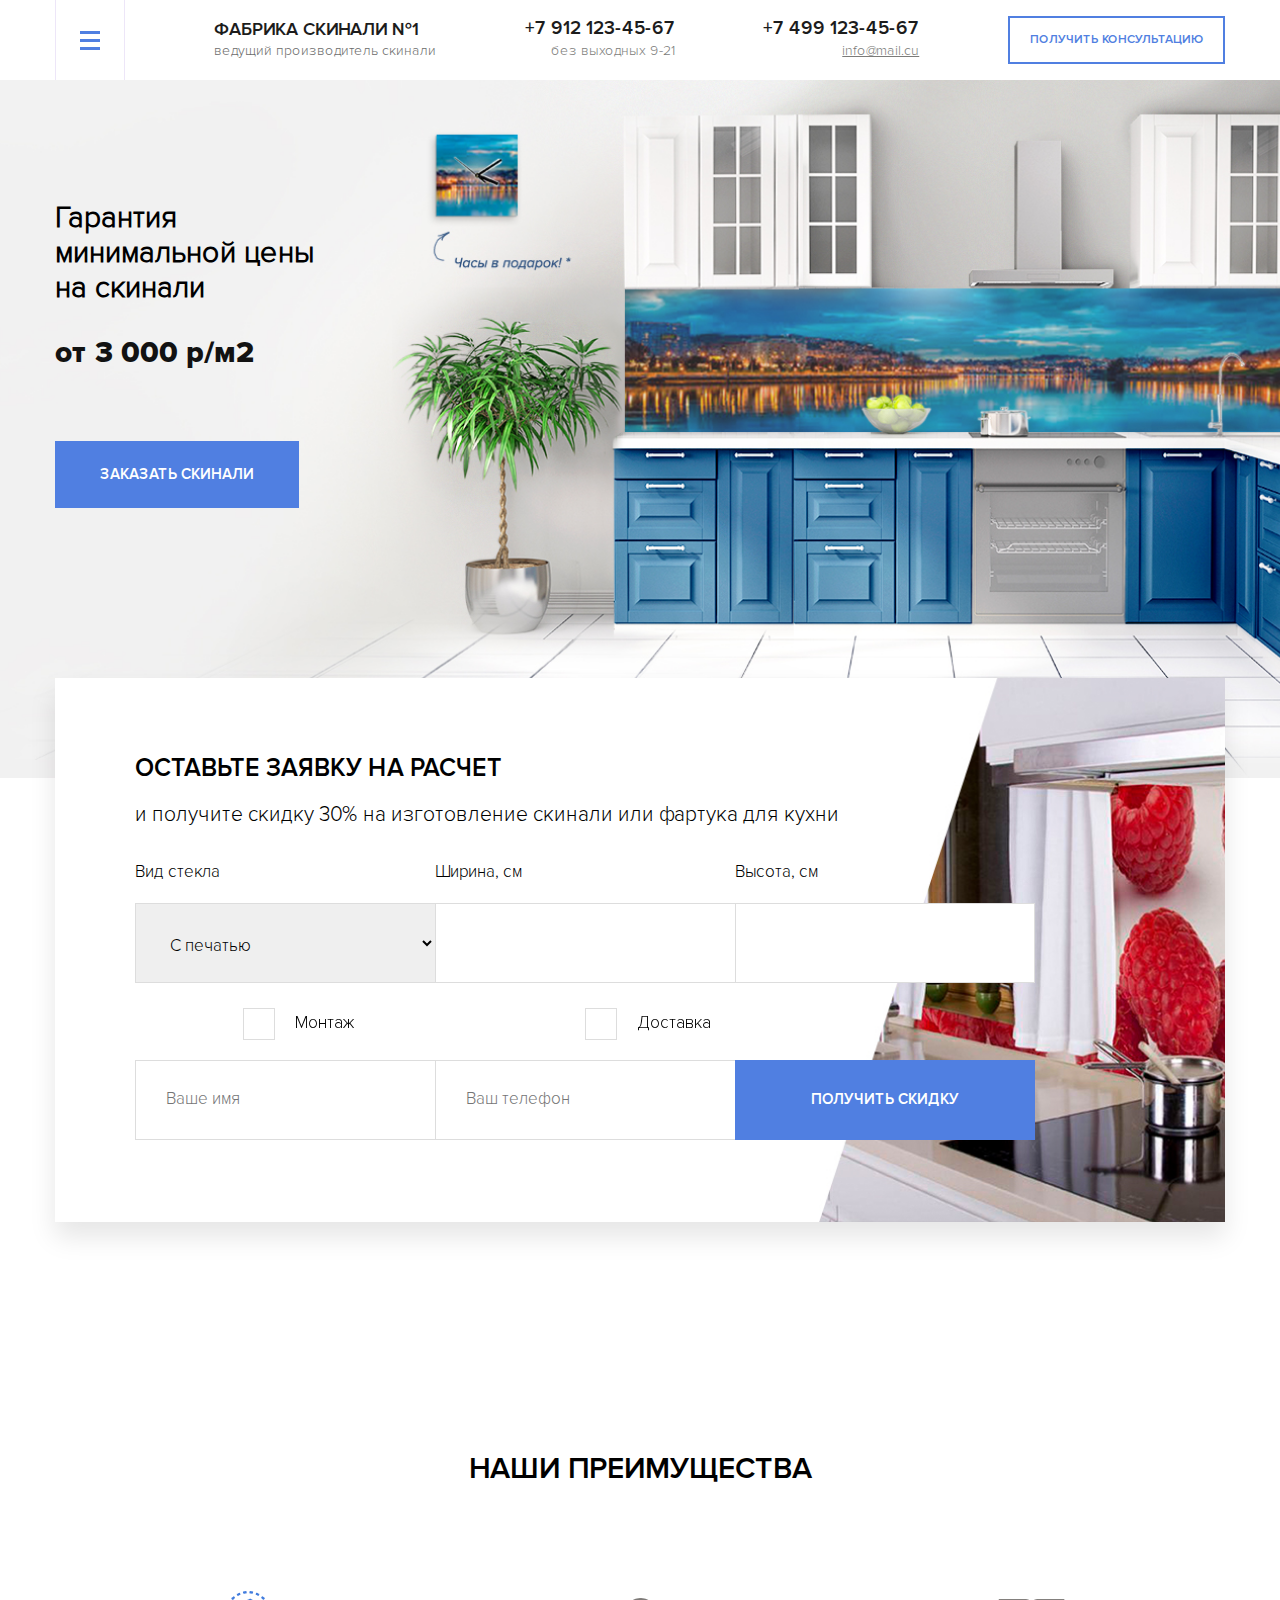
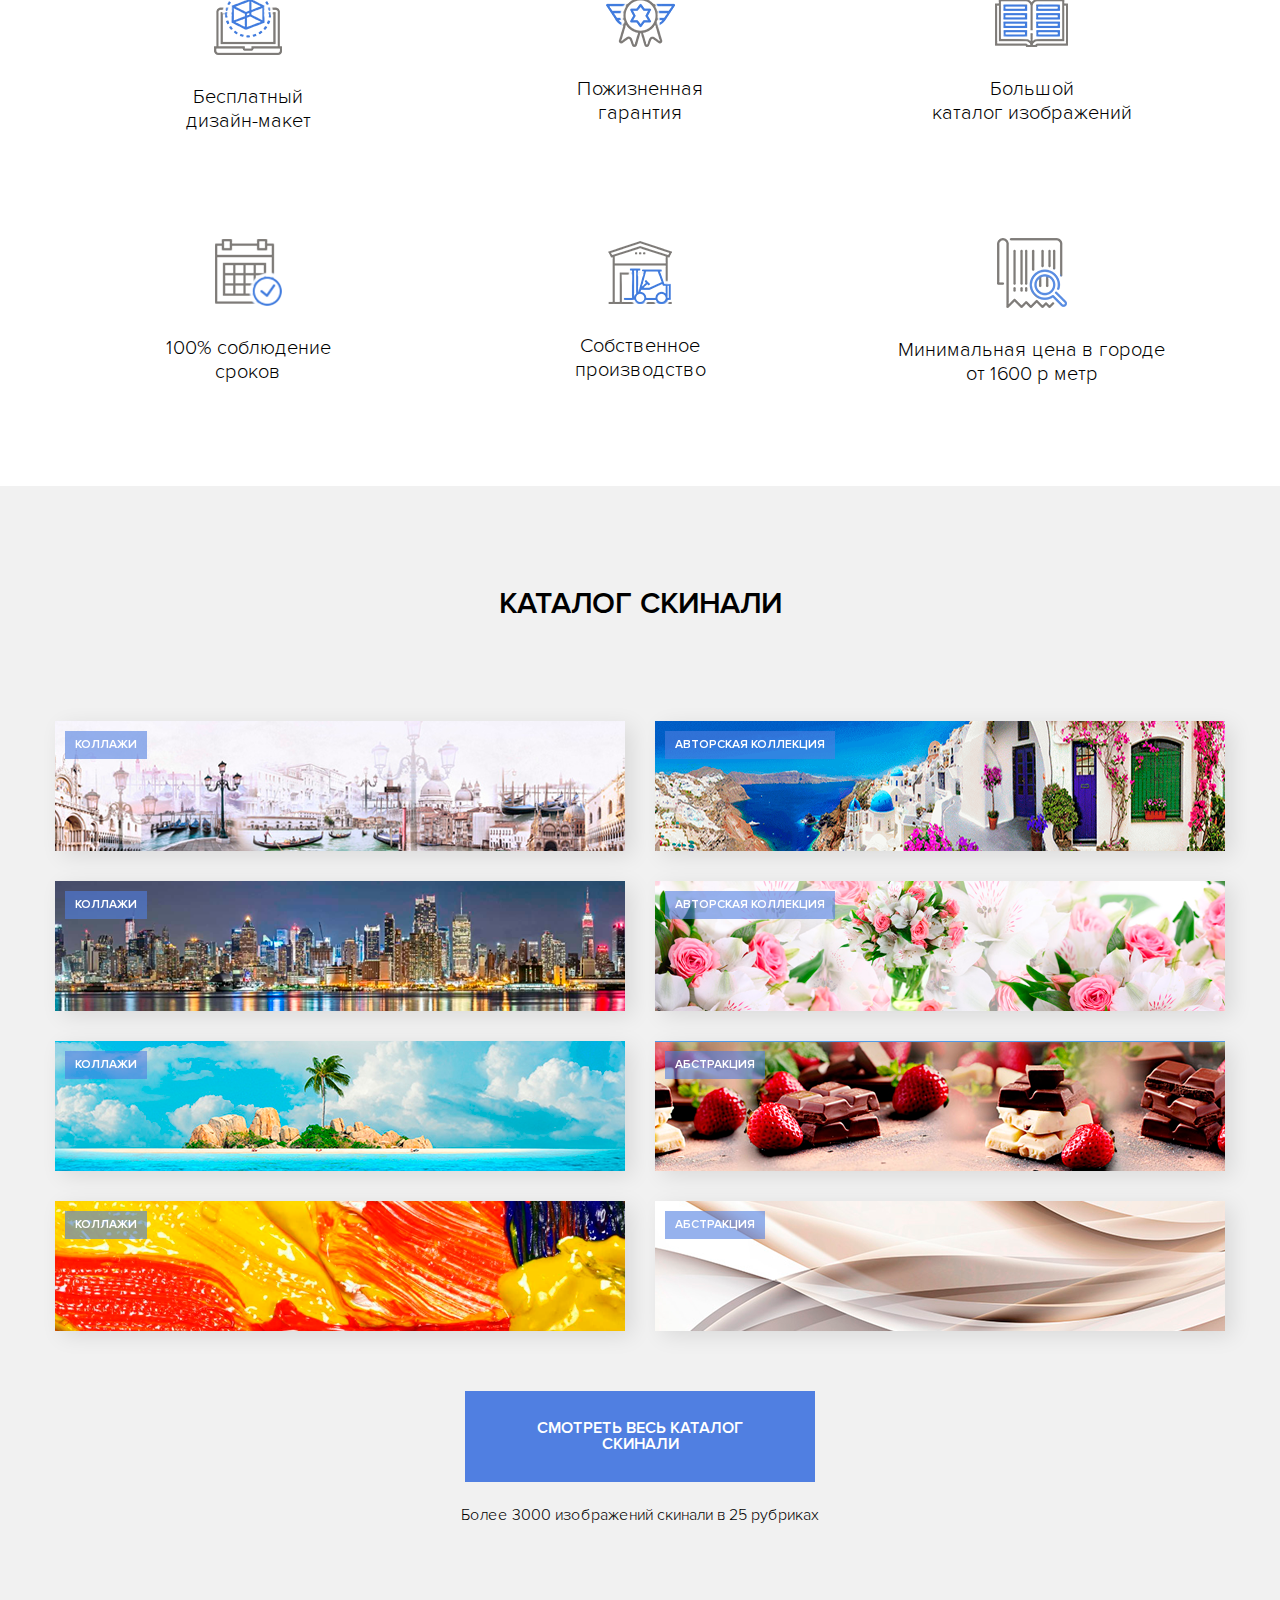
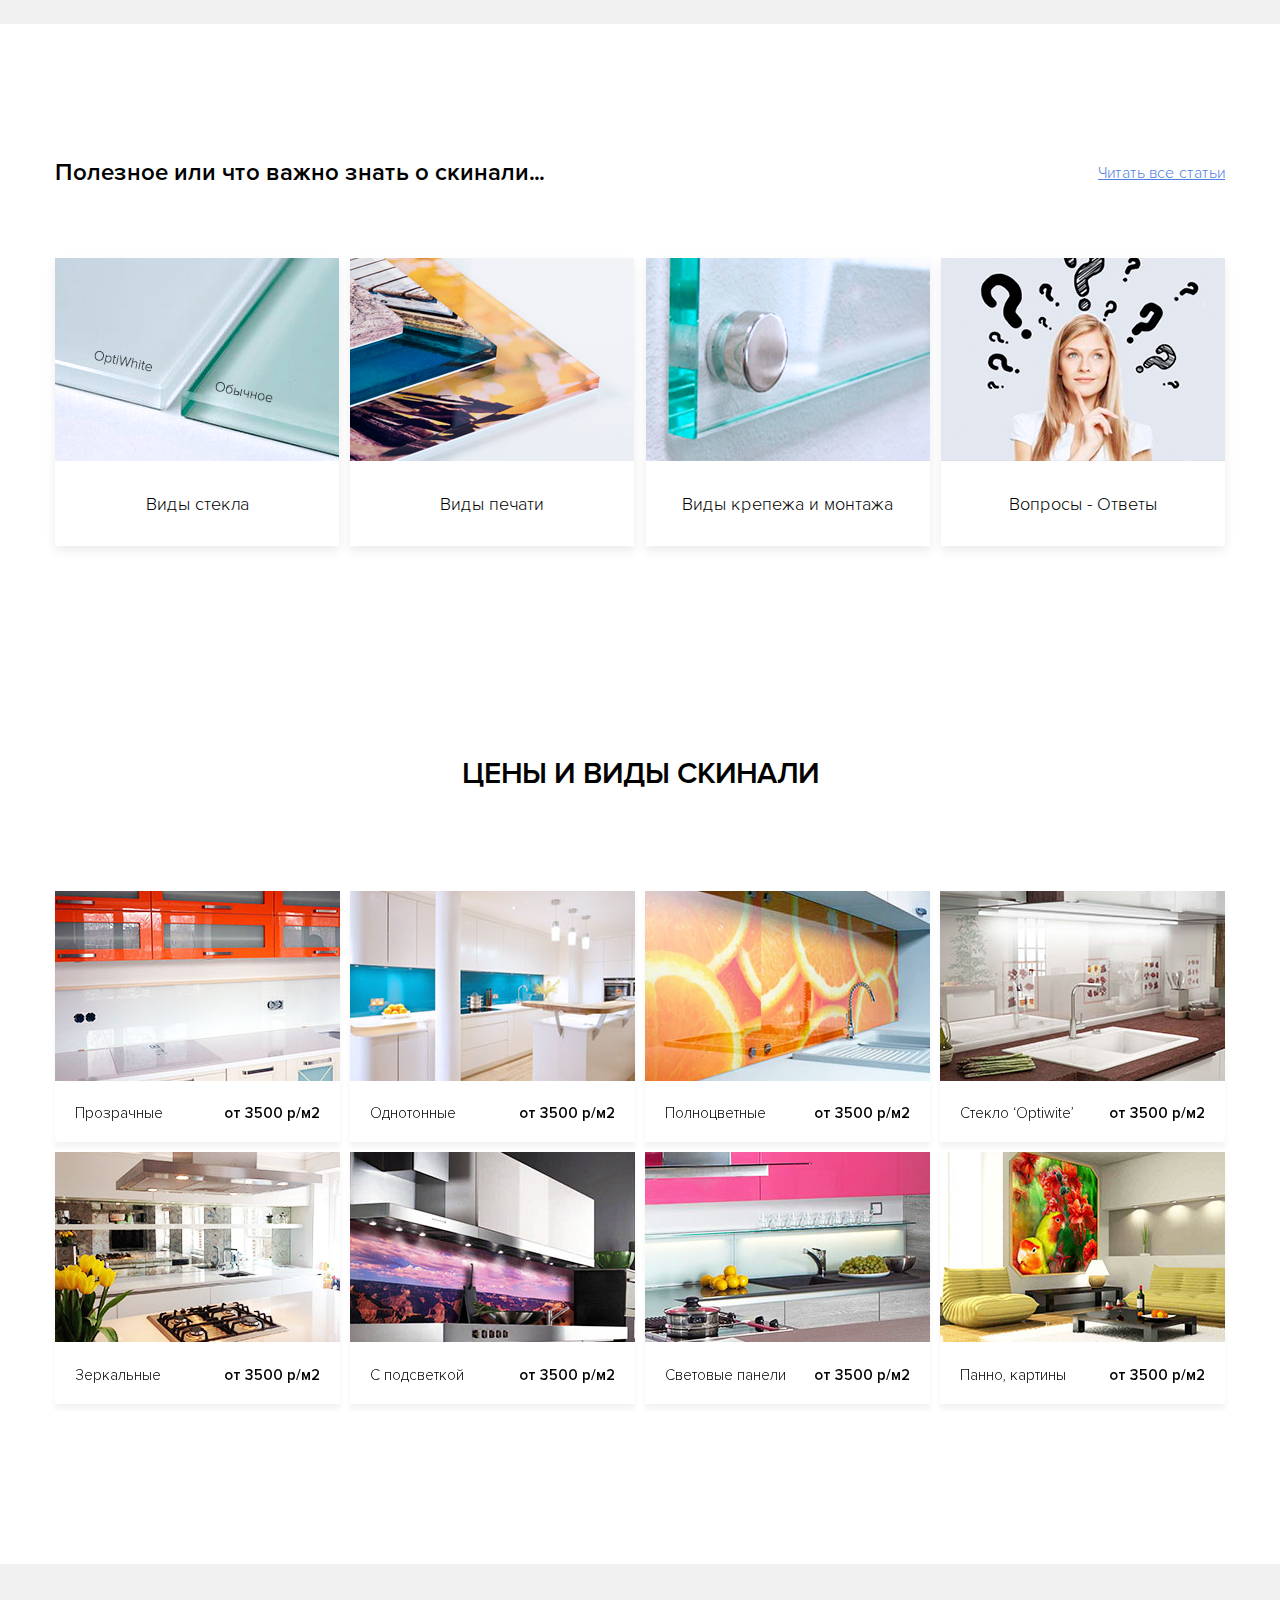
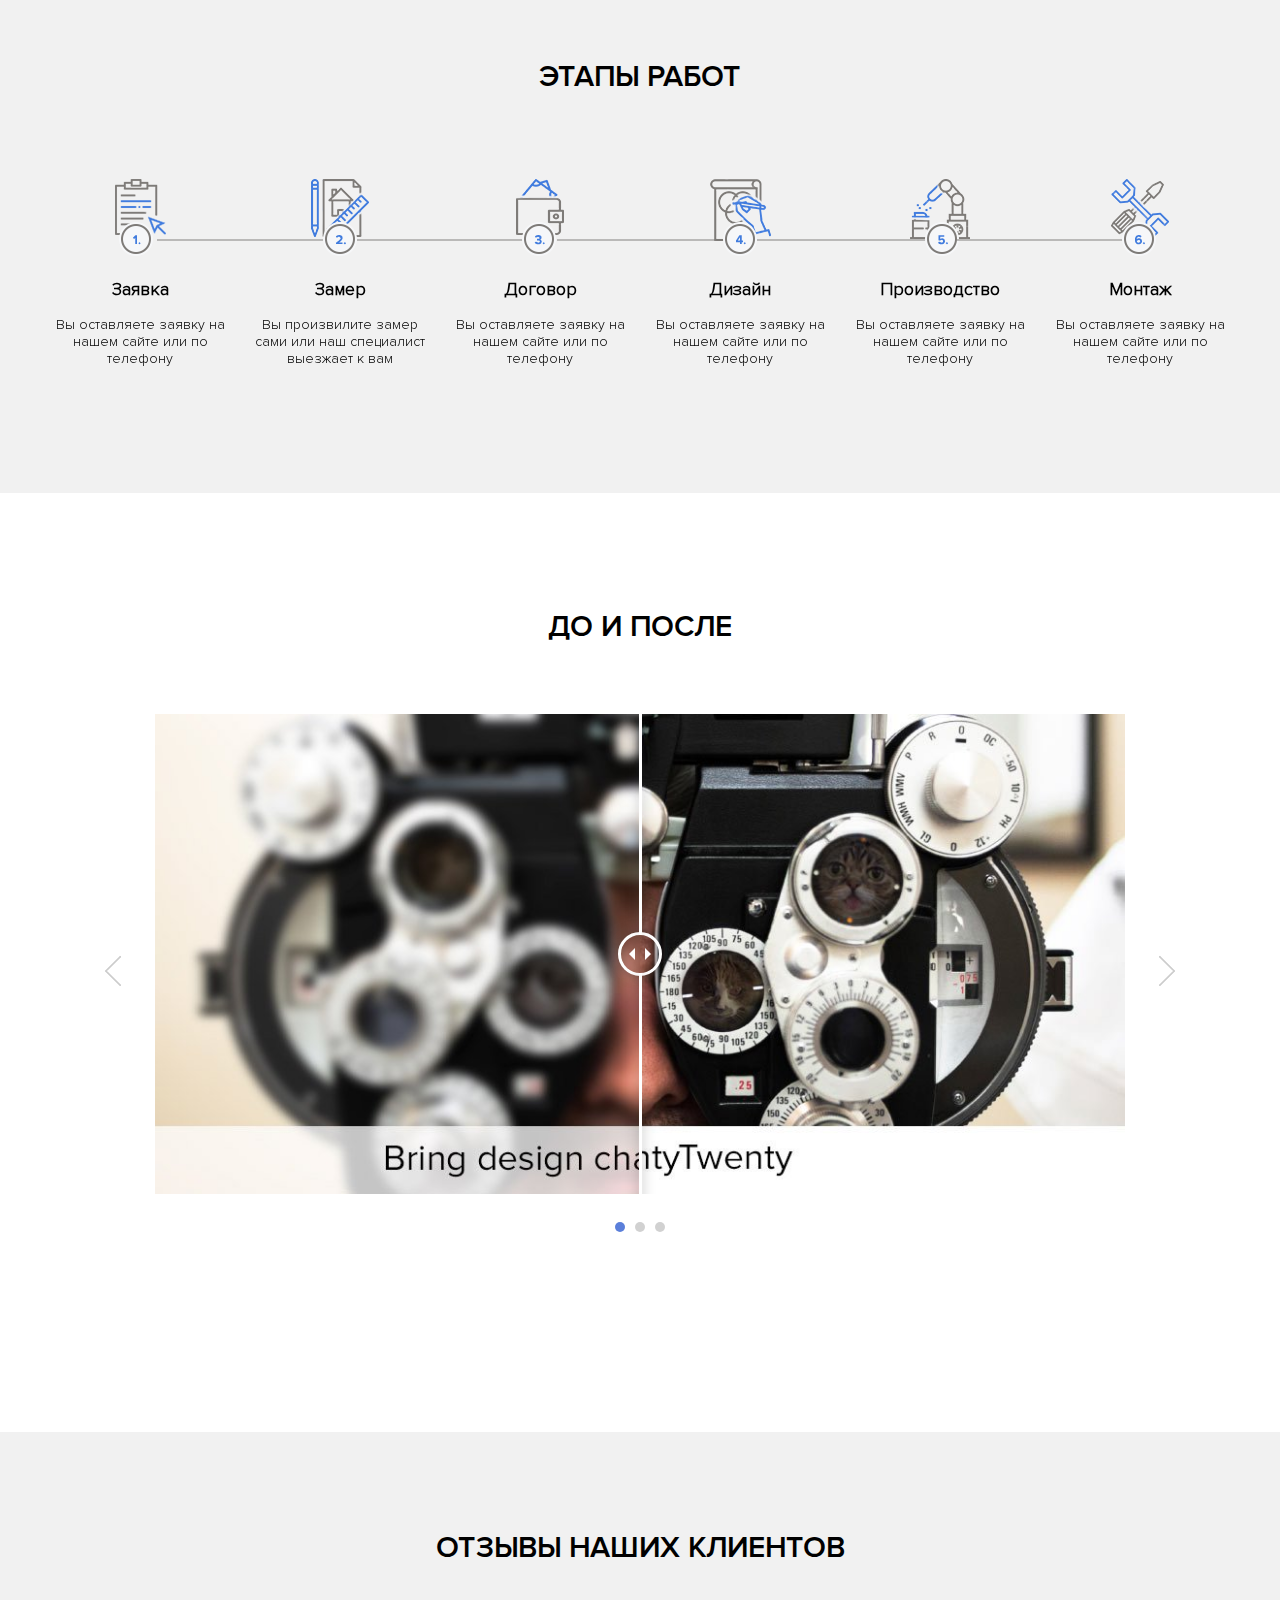
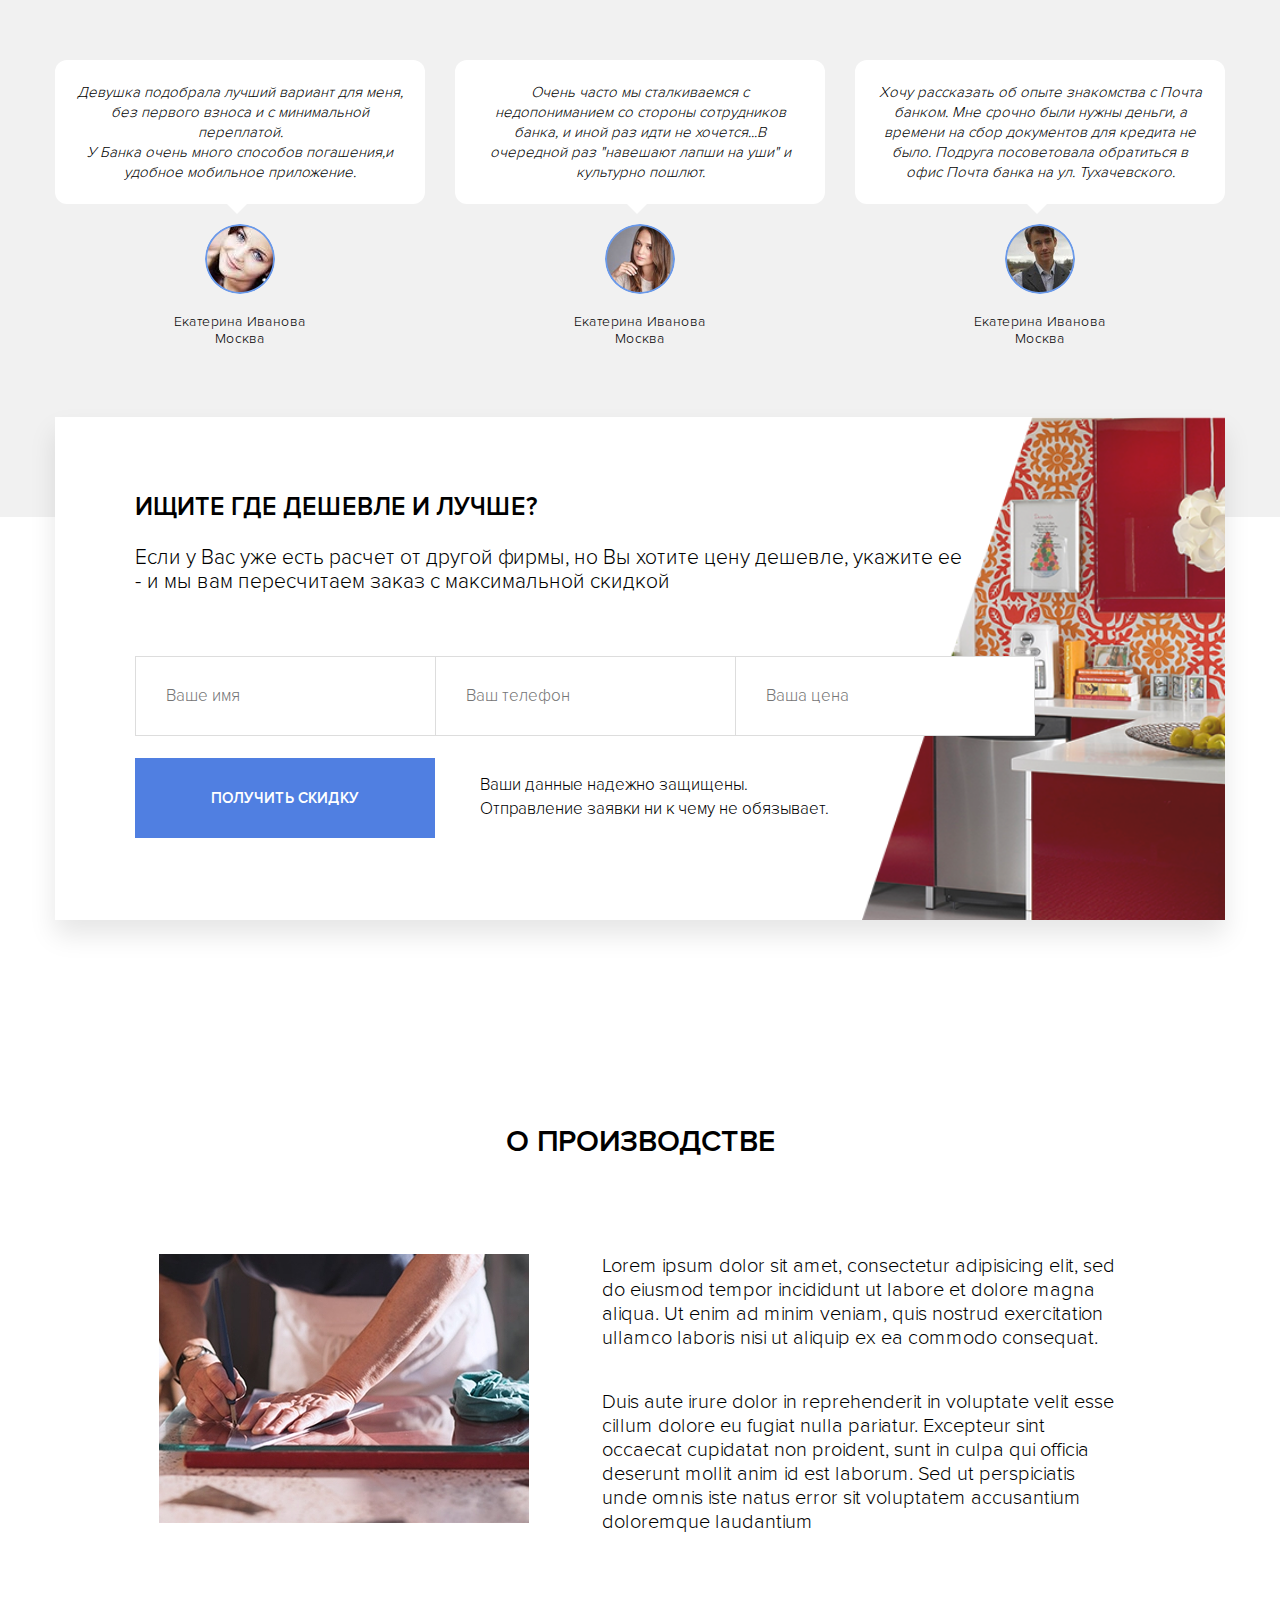
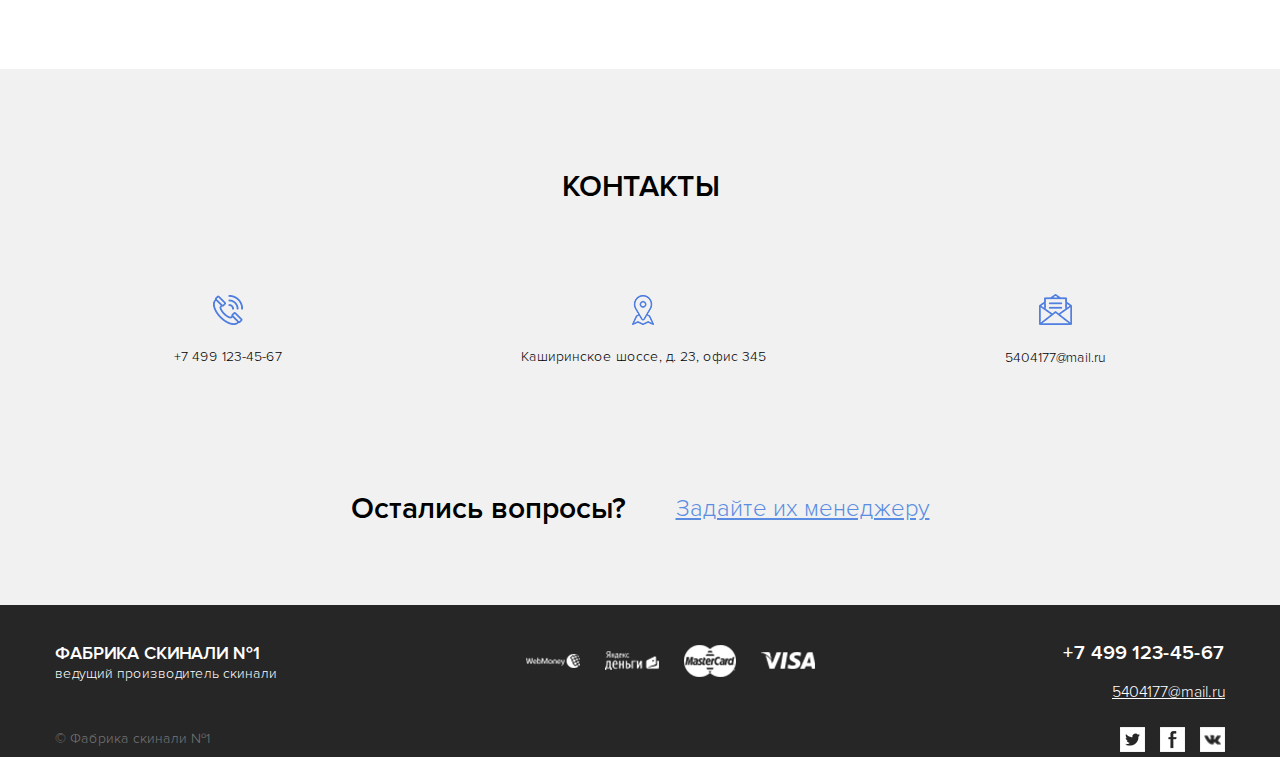
<file: index.html>
<!DOCTYPE html><html lang="ru"><head><meta charset="UTF-8"/><meta name="viewport" content="width=device-width, initial-scale=1.0"/><meta http-equiv="X-UA-Compatible" content="ie=edge"/><title>Скиналли</title><link rel="stylesheet" href="css/style.css"/></head><body><header class="header"><div class="menu"><div class="menu-wrap"><nav class="menu__nav"><a class="menu__link" href="#">главная </a><a class="menu__link" href="#">продукция</a><a class="menu__link" href="#">каталог</a><a class="menu__link" href="#">примеры работ</a><a class="menu__link" href="#">примерка изображений</a><a class="menu__link" href="#">стоимость дилерам</a><a class="menu__link" href="#">о скинали</a></nav></div></div><div class="navbar"><div class="container"><div class="navbar__inner"><button class="menu-button navbar__menu"><span class="menu-button__line"></span><span class="menu-button__line"></span><span class="menu-button__line"></span></button><div class="navbar__logo logo"><strong class="logo__text">Фабрика скинали №1</strong><span class="logo__description">ведущий производитель скинали</span></div><div class="navbar__mobile"> <a class="navbar__phone" href="tel:79121234567">+7 912 123-45-67</a><span class="navbar__work-hours navbar__smalltext">без выходных 9-21</span></div><div class="navbar__landline"> <a class="navbar__phone" href="tel:74991234567">+7 499 123-45-67</a><a class="navbar__email navbar__smalltext" href="mailto:info@mail.cu">info@mail.cu</a></div><button class="button-o navbar__button">Получить консультацию</button></div></div></div><section class="hero"><div class="container"><div class="hero__inner"><h1 class="hero__title">Гарантия <br> минимальной цены<br> на скинали</h1><p class="hero__text">от 3 000 р/м2</p><button class="button hero__button">Заказать скинали</button></div></div></section></header><main><section class="offer bg-secondary"><div class="container"><div class="offer_block offer-block"><h2 class="offer__title">оставьте заявку на расчет</h2><p class="offer__text">и получите скидку 30% на изготовление скинали или фартука для кухни</p><form class="form offer__form"><div class="form__row"><div class="form__group"><label class="form__label" for="glass">Вид стекла</label><select class="input form__input" id="glass" name=""><option value="С печатью">С печатью</option><option value="Без печати">Без печати</option></select></div><div class="form__group"><label class="form__label" for="width">Ширина, см                                                 </label><input class="input form__input" type="text" id="width"/></div><div class="form__group"><label class="form__label" for="height">Высота, см                                                  </label><input class="input form__input form-border" type="text" id="height"/></div></div><div class="form__row checkbox__row"><div class="form__group checkbox__group"><input class="input form__checkbox" type="checkbox" id="setup"/><label class="form__label checkbox__label" for="setup">Монтаж</label></div><div class="form__group checkbox__group"><input class="input form__checkbox" type="checkbox" id="delivery"/><label class="form__label checkbox__label" for="delivery">Доставка</label></div></div><div class="form__row"><div class="form__group form__group-btn"><input class="input form__input" type="text" placeholder="Ваше имя"/></div><div class="form__group"><input class="input form__input" type="tel" placeholder="Ваш телефон"/></div><div class="form__group"><input class="button form__button" type="submit" value="получить скидку"/></div></div></form></div></div></section><section class="features"><div class="container"><div class="features__inner features-block"><h2 class="section__title">наши преимущества</h2><ul class="features__list"><li class="features__item"><img class="features__item-img" src="img/feature-1.png" alt=""/><p class="features__item-text">Бесплатный<br> дизайн-макет</p></li><li class="features__item"><img class="features__item-img" src="img/feature-2.png" alt=""/><p class="features__item-text">Пожизненная<br> гарантия</p></li><li class="features__item"><img class="features__item-img" src="img/feature-3.png" alt=""/><p class="features__item-text">Большой <br> каталог изображений</p></li><li class="features__item"><img class="features__item-img" src="img/feature-4.png" alt=""/><p class="features__item-text">100% соблюдение <br>сроков</p></li><li class="features__item"><img class="features__item-img" src="img/feature-5.png" alt=""/><p class="features__item-text">Собственное <br>производство</p></li><li class="features__item"><img class="features__item-img" src="img/feature-6.png" alt=""/><p class="features__item-text"> Минимальная цена в городе <br>от 1600 р метр</p></li></ul></div></div></section><section class="catalogue"><div class="container"><div class="catalogue__inner catalogue-block"><h2 class="section__title">каталог скинали</h2><ul class="catalogue__list"><li class="catalogue__item"><img src="img/catalogue-1.png" alt=""/><span class="catalogue__genre">коллажи</span><div class="catalogue__buttons"><button class="catalogue__try-on catalogue-btn">Примерить онлайн</button><button class="catalogue__order catalogue-btn">Заказать</button><button class="catalogue__save"><img class="catalogue__save-img" src="img/heart.png" alt=""/></button></div></li><li class="catalogue__item"><img src="img/catalogue-2.png" alt=""/><span class="catalogue__genre">Авторская коллекция</span><div class="catalogue__buttons"><button class="catalogue__try-on catalogue-btn">Примерить онлайн</button><button class="catalogue__order catalogue-btn">Заказать</button><button class="catalogue__save"><img class="catalogue__save-img" src="img/heart.png" alt=""/></button></div></li><li class="catalogue__item"><img src="img/catalogue-3.png" alt=""/><span class="catalogue__genre">коллажи</span><div class="catalogue__buttons"><button class="catalogue__try-on catalogue-btn">Примерить онлайн</button><button class="catalogue__order catalogue-btn">Заказать</button><button class="catalogue__save"><img class="catalogue__save-img" src="img/heart.png" alt=""/></button></div></li><li class="catalogue__item"><img src="img/catalogue-4.png" alt=""/><span class="catalogue__genre">Авторская коллекция</span><div class="catalogue__buttons"><button class="catalogue__try-on catalogue-btn">Примерить онлайн</button><button class="catalogue__order catalogue-btn">Заказать</button><button class="catalogue__save"><img class="catalogue__save-img" src="img/heart.png" alt=""/></button></div></li><li class="catalogue__item"><img src="img/catalogue-5.png" alt=""/><span class="catalogue__genre">коллажи</span><div class="catalogue__buttons"><button class="catalogue-btn catalogue__try-on catalogue-btn">Примерить онлайн</button><button class="catalogue-btn catalogue__order catalogue-btn">Заказать</button><button class="catalogue__save"><img class="catalogue__save-img" src="img/heart.png" alt=""/></button></div></li><li class="catalogue__item"><img src="img/catalogue-6.png" alt=""/><span class="catalogue__genre">абстракция</span><div class="catalogue__buttons"><button class="catalogue__try-on catalogue-btn">Примерить онлайн</button><button class="catalogue__order catalogue-btn">Заказать</button><button class="catalogue__save"><img class="catalogue__save-img" src="img/heart.png" alt=""/></button></div></li><li class="catalogue__item"><img src="img/catalogue-7.png" alt=""/><span class="catalogue__genre">коллажи</span><div class="catalogue__buttons"><button class="catalogue-btn catalogue__try-on">Примерить онлайн</button><button class="catalogue-btn catalogue__order">Заказать</button><button class="catalogue__save"><img class="catalogue__save-img" src="img/heart.png" alt=""/></button></div></li><li class="catalogue__item"><img src="img/catalogue-8.png" alt=""/><span class="catalogue__genre">абстракция</span><div class="catalogue__buttons"><button class="catalogue-btn catalogue__try-on">Примерить онлайн</button><button class="catalogue-btn catalogue__order">Заказать</button><button class="catalogue__save"><img class="catalogue__save-img" src="img/heart.png" alt=""/></button></div></li></ul><div class="catalogue__link"><a class="catalogue-link" href="#">смотреть весь каталог скинали</a></div><p class="catalogue__text">Более 3000 изображений скинали в 25 рубриках</p></div></div></section><section class="blog"><div class="container"><div class="blog__inner blog-block"><div class="blog__text"><p class="blog__title">Полезное или что важно знать о скинали...  </p><a class="blog__link" href="#">Читать все статьи</a></div><ul class="blog__list"><li class="blog__item"> <img src="img/blog-1.png" alt=""/><p class="blog__item-title">Виды стекла</p></li><li class="blog__item"> <img src="img/blog-2.png" alt=""/><p class="blog__item-title">Виды печати</p></li><li class="blog__item"> <img src="img/blog-3.png" alt=""/><p class="blog__item-title">Виды крепежа и монтажа </p></li><li class="blog__item"> <img src="img/blog-4.png" alt=""/><p class="blog__item-title">Вопросы - Ответы</p></li></ul></div></div></section><section class="products"><div class="container"><div class="products__inner products-block"><h2 class="section__title">цены и виды скинали</h2><ul class="products__list"><li class="products__item"><img src="img/product-1.jpg" alt=""/><div class="products__card"><div class="products__desrc"><p class="products__name">Прозрачные  </p><p class="products__price">от 3500 р/м2</p></div><div class="products__link">   <a class="products__btn button" href="#">Оставить заявку</a></div></div></li><li class="products__item"><img src="img/product-2.jpg" alt=""/><div class="products__card"><div class="products__desrc"><p class="products__name">Однотонные  </p><p class="products__price">от 3500 р/м2</p></div><div class="products__link">   <a class="products__btn button" href="#">Оставить заявку</a></div></div></li><li class="products__item"><img src="img/product-3.jpg" alt=""/><div class="products__card"><div class="products__desrc"><p class="products__name">Полноцветные</p><p class="products__price">от 3500 р/м2</p></div><div class="products__link">   <a class="products__btn button" href="#">Оставить заявку</a></div></div></li><li class="products__item"><img src="img/product-4.jpg" alt=""/><div class="products__card"><div class="products__desrc"><p class="products__name">Стекло ‘Optiwite’  </p><p class="products__price">от 3500 р/м2</p></div><div class="products__link">   <a class="products__btn button" href="#">Оставить заявку</a></div></div></li><li class="products__item"><img src="img/product-5.jpg" alt=""/><div class="products__card"><div class="products__desrc"><p class="products__name">Зеркальные  </p><p class="products__price">от 3500 р/м2</p></div><div class="products__link">   <a class="products__btn button" href="#">Оставить заявку</a></div></div></li><li class="products__item"><img src="img/product-6.jpg" alt=""/><div class="products__card"><div class="products__desrc"><p class="products__name">С подсветкой </p><p class="products__price">от 3500 р/м2</p></div><div class="products__link">   <a class="products__btn button" href="#">Оставить заявку</a></div></div></li><li class="products__item"><img src="img/product-7.jpg" alt=""/><div class="products__card"><div class="products__desrc"><p class="products__name">Световые панели  </p><p class="products__price">от 3500 р/м2</p></div><div class="products__link">   <a class="products__btn button" href="#">Оставить заявку</a></div></div></li><li class="products__item"><img src="img/product-8.jpg" alt=""/><div class="products__card"><div class="products__desrc"><p class="products__name">Панно, картины  </p><p class="products__price">от 3500 р/м2</p></div><div class="products__link">   <a class="products__btn button" href="#">Оставить заявку</a></div></div></li></ul></div></div></section><section class="stages"><div class="container"><div class="stages__inner stages-block"><h2 class="section__title">этапы работ</h2><ul class="stages__list"><li class="stages__item"><img class="stages__img" src="img/stage-1.png" alt=""/><h4 class="stages__title">Заявка</h4><p class="stages__text">Вы оставляете заявку на нашем сайте или по телефону</p></li><li class="stages__item"><img class="stages__img" src="img/stage-2.png" alt=""/><h4 class="stages__title">Замер</h4><p class="stages__text">Вы произвилите замер сами или наш специалист выезжает к вам</p></li><li class="stages__item"><img class="stages__img" src="img/stage-3.png" alt=""/><h4 class="stages__title">Договор</h4><p class="stages__text">Вы оставляете заявку на нашем сайте или по телефону</p></li><li class="stages__item"><img class="stages__img" src="img/stage-4.png" alt=""/><h4 class="stages__title">Дизайн</h4><p class="stages__text">Вы оставляете заявку на нашем сайте или по телефону</p></li><li class="stages__item"><img class="stages__img" src="img/stage-5.png" alt=""/><h4 class="stages__title">Производство</h4><p class="stages__text">Вы оставляете заявку на нашем сайте или по телефону</p></li><li class="stages__item"><img class="stages__img" src="img/stage-6.png" alt=""/><h4 class="stages__title">Монтаж</h4><p class="stages__text">Вы оставляете заявку на нашем сайте или по телефону</p></li></ul></div></div></section><section class="before"><div class="container"><div class="before-block"><h2 class="section__title">до и после</h2><div class="before__slider-wrapper"><div class="before__slider"><div class="before__slider-item"><div class="before-after"><img src="img/before-1.jpg" alt=""/><img src="img/before-2.jpg" alt=""/></div></div><div class="before__slider-item"><div class="before-after"><img src="img/before-1.jpg" alt=""/><img src="img/before-2.jpg" alt=""/></div></div><div class="before__slider-item"><div class="before-after"><img src="img/before-1.jpg" alt=""/><img src="img/before-2.jpg" alt=""/></div></div></div><div class="before__slider-arrows"><button class="arrow arrow-left"><img src="img/prev-icon.png" alt=""/></button><button class="arrow arrow-right"><img src="img/next-icon.png" alt=""/></button></div></div></div></div></section><section class="reviews"><div class="container"><div class="reviews__inner reviews-block"><h2 class="section__title">Отзывы наших клиентов</h2><ul class="reviews__list"><li class="reviews__item"><p class="reviews__text"> Девушка подобрала лучший вариант для меня, без первого взноса и с минимальной переплатой.<br> У Банка очень много способов погашения,и удобное мобильное приложение.</p><img class="reviews__img" src="img/review-1.jpg" alt=""/><span class="reviews-name">Екатерина Иванова <br>Москва</span></li><li class="reviews__item"><p class="reviews__text"> Очень часто мы сталкиваемся с недопониманием со стороны сотрудников банка, и иной раз идти не хочется...В очередной раз "навешают лапши на уши" и культурно пошлют.</p><img class="reviews__img" src="img/review-2.jpg" alt=""/><span class="reviews-name">Екатерина Иванова <br>Москва</span></li><li class="reviews__item"><p class="reviews__text">Хочу рассказать об опыте знакомства с Почта банком. Мне срочно были нужны деньги, а времени на сбор документов для кредита не было. Подруга посоветовала обратиться в офис Почта банка на ул. Тухачевского.</p><img class="reviews__img" src="img/review-3.jpg" alt=""/><span class="reviews-name">Екатерина Иванова <br>Москва</span></li></ul></div></div></section><section class="offer offer__padding"><div class="container"><div class="offer-block offer__block"><h2 class="offer__title">ищите где дешевле и лучше?</h2><p class="offer__text offer-text">Если у Вас уже есть расчет от другой фирмы, но Вы хотите цену дешевле, укажите ее - и мы вам пересчитаем заказ с максимальной скидкой</p><form class="form offer__form"><div class="form__row"><div class="form__group"><input class="input form__input" type="text" placeholder="Ваше имя"/></div><div class="form__group"><input class="input form__input" type="tel" placeholder="Ваш телефон"/></div><div class="form__group"><input class="input form__input form-border" type="text" placeholder="Ваша цена"/></div></div><div class="form__row form__row-text"><div class="form__group"><input class="button form__button" type="submit" value="получить скидку"/></div><div class="form__group-text"><span class="form-text">Ваши данные надежно защищены. </span><span class="form-text">Отправление заявки ни к чему не обязывает.</span></div></div></form></div></div></section><section class="production"><div class="container"><div class="production-block"><h2 class="section__title">о производстве</h2><div class="production__content"><div class="production__img"><img class="production-img" src="img/production.jpg" alt=""/></div><div class="production__text"><p class="production-text">Lorem ipsum dolor sit amet, consectetur adipisicing elit, sed do eiusmod tempor incididunt ut labore et dolore magna aliqua. Ut enim ad minim veniam, quis nostrud exercitation ullamco laboris nisi ut aliquip ex ea commodo consequat. </p><p class="production-text">Duis aute irure dolor in reprehenderit in voluptate velit esse cillum dolore eu fugiat nulla pariatur. Excepteur sint occaecat cupidatat non proident, sunt in culpa qui officia deserunt mollit anim id est laborum. Sed ut perspiciatis unde omnis iste natus error sit voluptatem accusantium doloremque laudantium</p></div></div></div></div></section><section class="contacts"><div class="container"><div class="contacts__inner contacts-block"><h2 class="section__title">Контакты</h2><ul class="contacts__list"><li class="contacts__item"><img src="img/phone-icon.png" alt=""/><p class="contacts__text">+7 499 123-45-67</p></li><li class="contacts__item"><img src="img/map-icon.png" alt=""/><p class="contacts__text">Каширинское шоссе, д. 23, офис 345</p></li><li class="contacts__item"><img src="img/mail-icon.png" alt=""/><p class="contacts__text">5404177@mail.ru</p></li></ul></div></div></section><div class="map" id="map"></div><section class="questions"><div class="container"><div class="questions-block questions__content"><p class="questions__text">Остались вопросы?</p><a class="questions__link" href="#">Задайте их менеджеру</a></div></div></section></main><footer class="footer"><div class="container"><div class="footer-block"><div class="footer__left"><div class="footer__logo"> <strong class="footer__logo-text">Фабрика скинали №1</strong><span class="footer__logo-description">ведущий производитель скинали</span></div><div class="footer__copy"> <p class="footer__copy-text">&copy; Фабрика скинали №1</p></div></div><div class="footer__middle"><ul class="footer__list"><li class="footer__item"> <img src="img/webmoney.png" alt=""/></li><li class="footer__item"> <img src="img/yandex.png" alt=""/></li><li class="footer__item"> <img src="img/master-card.png" alt=""/></li><li class="footer__item"> <img src="img/visa.png" alt=""/></li></ul></div><div class="footer__right"><p class="footer__phone">+7 499 123-45-67</p><p class="footer__mail">5404177@mail.ru</p><ul class="footer__social-list"><li class="footer__social-item"><a href=""><img class="footer__social-img" src="img/twitter-icon.png" alt=""/></a></li><li class="footer__social-item"><a href=""><img class="footer__social-img" src="img/facebook-icon.png" alt=""/></a></li><li class="footer__social-item"><a href=""><img class="footer__social-img" src="img/vk-icon.png" alt=""/></a></li></ul></div></div></div></footer><script src="https://code.jquery.com/jquery-2.2.4.min.js" integrity="sha256-BbhdlvQf/xTY9gja0Dq3HiwQF8LaCRTXxZKRutelT44=" crossorigin="anonymous"></script><script src="js/slick.min.js"></script><script src="js/jquery.event.move.js"></script><script src="js/jquery.twentytwenty.js"></script><script src="js/before-slider.js"></script></body></html>
</file>
<file: css/style.css>
/*! normalize.css v8.0.1 | MIT License | github.com/necolas/normalize.css */html{line-height:1.15;-webkit-text-size-adjust:100%}body{margin:0}main{display:block}h1{font-size:2em;margin:0.67em 0}hr{-webkit-box-sizing:content-box;box-sizing:content-box;height:0;overflow:visible}pre{font-family:monospace, monospace;font-size:1em}a{background-color:transparent}abbr[title]{border-bottom:none;text-decoration:underline;-webkit-text-decoration:underline dotted;text-decoration:underline dotted}b,strong{font-weight:bolder}code,kbd,samp{font-family:monospace, monospace;font-size:1em}small{font-size:80%}sub,sup{font-size:75%;line-height:0;position:relative;vertical-align:baseline}sub{bottom:-0.25em}sup{top:-0.5em}img{border-style:none}button,input,optgroup,select,textarea{font-family:inherit;font-size:100%;line-height:1.15;margin:0}button,input{overflow:visible}button,select{text-transform:none}button,[type="button"],[type="reset"],[type="submit"]{-webkit-appearance:button}button::-moz-focus-inner,[type="button"]::-moz-focus-inner,[type="reset"]::-moz-focus-inner,[type="submit"]::-moz-focus-inner{border-style:none;padding:0}button:-moz-focusring,[type="button"]:-moz-focusring,[type="reset"]:-moz-focusring,[type="submit"]:-moz-focusring{outline:1px dotted ButtonText}fieldset{padding:0.35em 0.75em 0.625em}legend{-webkit-box-sizing:border-box;box-sizing:border-box;color:inherit;display:table;max-width:100%;padding:0;white-space:normal}progress{vertical-align:baseline}textarea{overflow:auto}[type="checkbox"],[type="radio"]{-webkit-box-sizing:border-box;box-sizing:border-box;padding:0}[type="number"]::-webkit-inner-spin-button,[type="number"]::-webkit-outer-spin-button{height:auto}[type="search"]{-webkit-appearance:textfield;outline-offset:-2px}[type="search"]::-webkit-search-decoration{-webkit-appearance:none}::-webkit-file-upload-button{-webkit-appearance:button;font:inherit}details{display:block}summary{display:list-item}template{display:none}[hidden]{display:none}*{-webkit-box-sizing:border-box;box-sizing:border-box}.container{max-width:1190px;padding:0 10px;margin:0 auto}@media (max-width: 1199px){.container{max-width:960px}}@media (max-width: 991px){.container{max-width:890px}}@media (max-width: 768px){.container{max-width:100%;padding:0 20px}}h1,h2,h3,h4,p,ul{margin:0;padding:0}ul{list-style:none}a{text-decoration:none}img{max-width:100%}@font-face{font-family:'Proxima Nova Semibold';src:url("../fonts/ProximaNova-Semibold.eot");src:url("../fonts/ProximaNova-Semibold.eot?#iefix") format("embedded-opentype"),url("../fonts/ProximaNova-Semibold.woff") format("woff"),url("../fonts/ProximaNova-Semibold.ttf") format("truetype");font-weight:normal;font-style:normal}@font-face{font-family:'Proxima Nova Light';src:url("../fonts/ProximaNova-Light.eot");src:url("../fonts/ProximaNova-Light.eot?#iefix") format("embedded-opentype"),url("../fonts/ProximaNova-Light.woff") format("woff"),url("../fonts/ProximaNova-Light.ttf") format("truetype");font-weight:normal;font-style:normal}@font-face{font-family:'Proxima Nova Extra Bold';src:url("../fonts/ProximaNova-Extrabld.eot");src:url("../fonts/ProximaNova-Extrabld.eot?#iefix") format("embedded-opentype"),url("../fonts/ProximaNova-Extrabld.woff") format("woff"),url("../fonts/ProximaNova-Extrabld.ttf") format("truetype");font-weight:normal;font-style:normal}@font-face{font-family:'Proxima Nova Regular';src:url("ProximaNova-Regular.eot");src:url("ProximaNova-Regular.eot?#iefix") format("embedded-opentype"),url("ProximaNova-Regular.woff") format("woff"),url("ProximaNova-Regular.ttf") format("truetype");font-weight:normal;font-style:normal}.slick-slider{position:relative;display:block;-webkit-box-sizing:border-box;box-sizing:border-box;-webkit-touch-callout:none;-webkit-user-select:none;-moz-user-select:none;-ms-user-select:none;user-select:none;-ms-touch-action:pan-y;touch-action:pan-y;-webkit-tap-highlight-color:transparent}.slick-list{position:relative;overflow:hidden;display:block;margin:0;padding:0}.slick-list:focus{outline:none}.slick-list.dragging{cursor:pointer;cursor:hand}.slick-slider .slick-track,.slick-slider .slick-list{-webkit-transform:translate3d(0, 0, 0);transform:translate3d(0, 0, 0)}.slick-track{position:relative;left:0;top:0;display:block;margin-left:auto;margin-right:auto}.slick-track:before,.slick-track:after{content:"";display:table}.slick-track:after{clear:both}.slick-loading .slick-track{visibility:hidden}.slick-slide{float:left;height:100%;min-height:1px;display:none}[dir="rtl"] .slick-slide{float:right}.slick-slide img{display:block}.slick-slide.slick-loading img{display:none}.slick-slide.dragging img{pointer-events:none}.slick-initialized .slick-slide{display:block}.slick-loading .slick-slide{visibility:hidden}.slick-vertical .slick-slide{display:block;height:auto;border:1px solid transparent}.slick-arrow.slick-hidden{display:none}.twentytwenty-horizontal .twentytwenty-handle:before,.twentytwenty-horizontal .twentytwenty-handle:after,.twentytwenty-vertical .twentytwenty-handle:before,.twentytwenty-vertical .twentytwenty-handle:after{content:" ";display:block;background:white;position:absolute;z-index:30;-webkit-box-shadow:0px 0px 12px rgba(51,51,51,0.5);box-shadow:0px 0px 12px rgba(51,51,51,0.5)}.twentytwenty-horizontal .twentytwenty-handle:before,.twentytwenty-horizontal .twentytwenty-handle:after{width:3px;height:9999px;left:50%;margin-left:-1.5px}.twentytwenty-vertical .twentytwenty-handle:before,.twentytwenty-vertical .twentytwenty-handle:after{width:9999px;height:3px;top:50%;margin-top:-1.5px}.twentytwenty-before-label,.twentytwenty-after-label,.twentytwenty-overlay{position:absolute;top:0;width:100%;height:100%}.twentytwenty-before-label,.twentytwenty-after-label,.twentytwenty-overlay{-webkit-transition-duration:0.5s;transition-duration:0.5s}.twentytwenty-before-label,.twentytwenty-after-label{-webkit-transition-property:opacity;transition-property:opacity}.twentytwenty-before-label:before,.twentytwenty-after-label:before{color:white;font-size:13px;letter-spacing:0.1em}.twentytwenty-before-label:before,.twentytwenty-after-label:before{position:absolute;background:rgba(255,255,255,0.2);line-height:38px;padding:0 20px;border-radius:2px}.twentytwenty-horizontal .twentytwenty-before-label:before,.twentytwenty-horizontal .twentytwenty-after-label:before{top:50%;margin-top:-19px}.twentytwenty-vertical .twentytwenty-before-label:before,.twentytwenty-vertical .twentytwenty-after-label:before{left:50%;margin-left:-45px;text-align:center;width:90px}.twentytwenty-left-arrow,.twentytwenty-right-arrow,.twentytwenty-up-arrow,.twentytwenty-down-arrow{width:0;height:0;border:6px inset transparent;position:absolute}.twentytwenty-left-arrow,.twentytwenty-right-arrow{top:50%;margin-top:-6px}.twentytwenty-up-arrow,.twentytwenty-down-arrow{left:50%;margin-left:-6px}.twentytwenty-container{-webkit-box-sizing:content-box;box-sizing:content-box;z-index:0;overflow:hidden;position:relative;-webkit-user-select:none;-moz-user-select:none;-ms-user-select:none}.twentytwenty-container img{max-width:100%;position:absolute;top:0;display:block}.twentytwenty-container.active .twentytwenty-overlay,.twentytwenty-container.active :hover.twentytwenty-overlay{background:rgba(0,0,0,0)}.twentytwenty-container.active .twentytwenty-overlay .twentytwenty-before-label,.twentytwenty-container.active .twentytwenty-overlay .twentytwenty-after-label,.twentytwenty-container.active :hover.twentytwenty-overlay .twentytwenty-before-label,.twentytwenty-container.active :hover.twentytwenty-overlay .twentytwenty-after-label{opacity:0}.twentytwenty-container *{-webkit-box-sizing:content-box;box-sizing:content-box}.twentytwenty-before-label{opacity:0}.twentytwenty-before-label:before{content:attr(data-content)}.twentytwenty-after-label{opacity:0}.twentytwenty-after-label:before{content:attr(data-content)}.twentytwenty-horizontal .twentytwenty-before-label:before{left:10px}.twentytwenty-horizontal .twentytwenty-after-label:before{right:10px}.twentytwenty-vertical .twentytwenty-before-label:before{top:10px}.twentytwenty-vertical .twentytwenty-after-label:before{bottom:10px}.twentytwenty-overlay{-webkit-transition-property:background;transition-property:background;background:rgba(0,0,0,0);z-index:25}.twentytwenty-overlay:hover{background:rgba(0,0,0,0.5)}.twentytwenty-overlay:hover .twentytwenty-after-label{opacity:1}.twentytwenty-overlay:hover .twentytwenty-before-label{opacity:1}.twentytwenty-before{z-index:20}.twentytwenty-after{z-index:10}.twentytwenty-handle{height:38px;width:38px;position:absolute;left:50%;top:50%;margin-left:-22px;margin-top:-22px;border:3px solid white;border-radius:1000px;-webkit-box-shadow:0px 0px 12px rgba(51,51,51,0.5);box-shadow:0px 0px 12px rgba(51,51,51,0.5);z-index:40;cursor:pointer}.twentytwenty-horizontal .twentytwenty-handle:before{bottom:50%;margin-bottom:22px;-webkit-box-shadow:0 3px 0 white,0px 0px 12px rgba(51,51,51,0.5);box-shadow:0 3px 0 white,0px 0px 12px rgba(51,51,51,0.5)}.twentytwenty-horizontal .twentytwenty-handle:after{top:50%;margin-top:22px;-webkit-box-shadow:0 -3px 0 white,0px 0px 12px rgba(51,51,51,0.5);box-shadow:0 -3px 0 white,0px 0px 12px rgba(51,51,51,0.5)}.twentytwenty-vertical .twentytwenty-handle:before{left:50%;margin-left:22px;-webkit-box-shadow:3px 0 0 white,0px 0px 12px rgba(51,51,51,0.5);box-shadow:3px 0 0 white,0px 0px 12px rgba(51,51,51,0.5)}.twentytwenty-vertical .twentytwenty-handle:after{right:50%;margin-right:22px;-webkit-box-shadow:-3px 0 0 white,0px 0px 12px rgba(51,51,51,0.5);box-shadow:-3px 0 0 white,0px 0px 12px rgba(51,51,51,0.5)}.twentytwenty-left-arrow{border-right:6px solid white;left:50%;margin-left:-17px}.twentytwenty-right-arrow{border-left:6px solid white;right:50%;margin-right:-17px}.twentytwenty-up-arrow{border-bottom:6px solid white;top:50%;margin-top:-17px}.twentytwenty-down-arrow{border-top:6px solid white;bottom:50%;margin-bottom:-17px}body{font-family:'Proxima Nova Light', sans-serif;font-size:14px;line-height:120%;background-color:#f1f1f1}.button-o{border:2px solid #507fe1;text-transform:uppercase;padding:15px 20px;background-color:transparent;color:#507fe1;font-size:12px;font-family:'Proxima Nova Semibold', sans-serif}.section__title{font-size:30px;font-family:'Proxima Nova Semibold', sans-serif;line-height:35px;text-transform:uppercase;text-align:center;margin:0 auto}.navbar{position:fixed;z-index:99;top:0;left:0;right:0;width:100%;background-color:#fff}.navbar__inner{display:-webkit-box;display:-ms-flexbox;display:flex;-webkit-box-align:center;-ms-flex-align:center;align-items:center;-webkit-box-pack:justify;-ms-flex-pack:justify;justify-content:space-between}.navbar__phone{display:block;font-size:19px;margin-bottom:5px;font-family:'Proxima Nova Semibold', sans-serif;color:#1c1c1c;text-transform:uppercase;text-align:right;text-decoration:none}.navbar__smalltext{display:block;color:#7b7b79;text-align:right}.navbar__email{text-decoration:underline}.navbar__button{cursor:pointer}.menu{position:fixed;left:0;top:80px;width:100%;background-color:#507fe1;-webkit-transition:0.3s;transition:0.3s;-webkit-transform:translateY(-200%);transform:translateY(-200%);opacity:0}.menu-wrap{width:100%;max-width:1190px;margin:0 auto}.menu__active{-webkit-transform:translateY(0);transform:translateY(0);opacity:1;z-index:99}.menu__nav{padding:12px 42px;padding-right:15px;display:-webkit-box;display:-ms-flexbox;display:flex;-ms-flex-pack:distribute;justify-content:space-around;-ms-flex-wrap:wrap;flex-wrap:wrap;-webkit-box-align:center;-ms-flex-align:center;align-items:center}.menu__link{font-size:17px;line-height:25px;color:#ffffff;text-transform:uppercase;text-decoration:none}.menu-button{display:-webkit-box;display:-ms-flexbox;display:flex;-webkit-box-orient:vertical;-webkit-box-direction:normal;-ms-flex-direction:column;flex-direction:column;-webkit-box-pack:center;-ms-flex-pack:center;justify-content:center;-webkit-box-align:center;-ms-flex-align:center;align-items:center;background-color:transparent;border:none;border-right:1px solid #ede6f8;border-left:1px solid #ede6f8;height:80px;width:70px;outline:none}.menu-button:hover{cursor:pointer}.menu-button__line{background-color:#507fe1;height:3px;width:20px;margin-bottom:5px}.menu-button__line:last-child{margin-bottom:0}.logo__text{display:block;font-family:'Proxima Nova Semibold', sans-serif;font-size:18px;text-transform:uppercase;color:#1c1c1c;margin-bottom:5px}.logo__description{font-size:14px;color:#6b6b6b;display:block}@media (max-width: 1199px){.menu-wrap{max-width:960px}.menu__nav{-webkit-box-orient:vertical;-webkit-box-direction:normal;-ms-flex-direction:column;flex-direction:column}.menu__link{margin-bottom:20px}}@media (max-width: 991px){.navbar__mobile,.navbar__landline{display:none}.menu-wrap{max-width:890px}}@media (max-width: 576px){.logo{display:none}.menu{top:60px;-webkit-transform:translateY(0);transform:translateY(0)}.menu-wrap{max-width:100%}.menu-button{height:60px}}@media (max-width: 350px){.button-o{font-size:10px}}.button{background-color:#507fe1;border:none;padding:25px 45px;font-family:'Proxima Nova Semibold', sans-serif;color:#ffffff;font-size:15px;text-transform:uppercase}@media (max-width: 992px){.button{padding:25px}}input,select{border:1px solid #dddddd;border-right-width:0px;padding:30px}.form-border{border-right-width:1px}.blog{background-color:#ffffff}.blog-block{padding-top:135px;padding-bottom:90px}.blog__text{display:-webkit-box;display:-ms-flexbox;display:flex;-webkit-box-pack:justify;-ms-flex-pack:justify;justify-content:space-between;-webkit-box-align:center;-ms-flex-align:center;align-items:center}.blog__title{font-size:24px;font-family:'Proxima Nova Semibold', sans-serif;line-height:120%}.blog__link{color:#507fe1;font-size:16px;text-decoration:underline}.blog__list{display:-webkit-box;display:-ms-flexbox;display:flex;-webkit-box-pack:justify;-ms-flex-pack:justify;justify-content:space-between;-ms-flex-wrap:wrap;flex-wrap:wrap;margin-top:70px}.blog__item{max-width:284px;-webkit-box-shadow:0px 5px 10px 0px rgba(0,0,0,0.08);box-shadow:0px 5px 10px 0px rgba(0,0,0,0.08);margin-bottom:30px}.blog__item-title{font-size:18px;height:80px;text-align:center;padding:30px 5px 0}@media (max-width: 1199px){.blog__list{-webkit-box-pack:center;-ms-flex-pack:center;justify-content:center}.blog__item{margin-right:30px}}@media (max-width: 991px){.blog-block{padding-bottom:50px}.blog__text{-ms-flex-pack:distribute;justify-content:space-around}.blog__list{-webkit-box-pack:center;-ms-flex-pack:center;justify-content:center}}@media (max-width: 768px){.blog-block{padding-top:100px;padding-bottom:50px}.blog__text{-webkit-box-orient:vertical;-webkit-box-direction:normal;-ms-flex-direction:column;flex-direction:column}.blog__title{margin-bottom:30px;text-align:center}.blog__list{margin-top:50px}}.catalogue{background-color:#f1f1f1}.catalogue-block{padding:100px 0}.catalogue__list{display:-webkit-box;display:-ms-flexbox;display:flex;-webkit-box-pack:justify;-ms-flex-pack:justify;justify-content:space-between;-ms-flex-wrap:wrap;flex-wrap:wrap;margin:100px 0 30px}.catalogue__item{max-width:570px;max-height:130px;position:relative;-webkit-box-shadow:6.553px 4.589px 21px 0px rgba(0,0,0,0.1);box-shadow:6.553px 4.589px 21px 0px rgba(0,0,0,0.1);margin-bottom:30px;overflow-y:hidden}.catalogue__item:hover .catalogue__buttons{-webkit-transform:translateY(0);transform:translateY(0);opacity:1}.catalogue__genre{display:inline-block;position:absolute;color:#ffffff;background-color:rgba(80,127,225,0.6);padding:6px 10px;font-family:'Proxima Nova Semibold', sans-serif;font-size:12px;text-transform:uppercase;top:10px;left:10px}.catalogue__buttons{position:absolute;bottom:0;right:0;-webkit-transform:translateY(100%);transform:translateY(100%);-webkit-transition:0.04s;transition:0.04s;opacity:0}.catalogue-btn{border:none;font-size:11px;text-transform:uppercase;height:30px;padding:9px;cursor:pointer}.catalogue__try-on{background-color:#ffffff;color:#6a99e9}.catalogue__order{background-color:#6a99e9;color:#ffffff}.catalogue__save{background-color:#417cde;border:none;width:30px;height:30px;cursor:pointer}.catalogue__link{text-align:center}.catalogue-link{display:inline-block;color:#ffffff;background-color:#507fe1;max-width:350px;padding:29px 32px;text-transform:uppercase;font-size:16px;font-family:'Proxima Nova Semibold', sans-serif;margin-bottom:25px}.catalogue__text{font-size:16px;text-align:center}@media (max-width: 1199px){.catalogue__list{-webkit-box-pack:center;-ms-flex-pack:center;justify-content:center}}@media (max-width: 992px){.catalogue__list{margin-top:70px}.catalogue_item{max-width:470px}}.products{background-color:#ffffff}.products-block{padding:90px 0 150px}.products__list{display:-webkit-box;display:-ms-flexbox;display:flex;-webkit-box-pack:justify;-ms-flex-pack:justify;justify-content:space-between;-ms-flex-wrap:wrap;flex-wrap:wrap;margin-top:100px}.products__item{position:relative;max-width:285px;background-color:#ffffff;margin-bottom:10px;-webkit-box-shadow:0px 5px 5px 0px rgba(0,0,0,0.05);box-shadow:0px 5px 5px 0px rgba(0,0,0,0.05)}.products__item:hover .products__link{z-index:99;bottom:-86px}.products__desrc{display:-webkit-box;display:-ms-flexbox;display:flex;-webkit-box-pack:justify;-ms-flex-pack:justify;justify-content:space-between;-webkit-box-align:center;-ms-flex-align:center;align-items:center;-ms-flex-wrap:wrap;flex-wrap:wrap;margin:20px}.products__name{font-size:15px}.products__price{font-size:15px;font-family:'Proxima Nova Semibold', sans-serif}.products__link{position:absolute;width:100%;text-align:center;background-color:#ffffff;height:86px;bottom:0;left:0;z-index:-1;-webkit-box-shadow:0px 5px 5px 0px rgba(0,0,0,0.05);box-shadow:0px 5px 5px 0px rgba(0,0,0,0.05)}.products__btn{display:inline-block;padding:25px 55px}@media (max-width: 1199px){.products__list{-webkit-box-pack:center;-ms-flex-pack:center;justify-content:center}.products__item{margin-bottom:30px;margin-right:15px}}@media (max-width: 991px){.products__list{margin-top:80px}.products__item{margin-right:30px}}.before{background-color:#ffffff;padding:116px 0 130px}.before__slider{max-width:970px;margin:0 auto}.before__slider-wrapper{position:relative;max-width:1082px;margin:70px auto}.before__slider-arrows{position:absolute;top:50%;display:-webkit-box;display:-ms-flexbox;display:flex;-webkit-box-pack:justify;-ms-flex-pack:justify;justify-content:space-between;width:100%;-webkit-transform:translateY(-50%);transform:translateY(-50%)}.before__slider-dots{display:-webkit-box;display:-ms-flexbox;display:flex;-webkit-box-pack:center;-ms-flex-pack:center;justify-content:center;-webkit-box-align:center;-ms-flex-align:center;align-items:center;margin-top:28px}.before__slider-dots li{height:10px;width:10px;border-radius:50%;background-color:#d1d1d1;margin:0 5px}.before__slider-dots li.slick-active{background-color:#5b7fda}.before__slider-dots button{display:none}.arrow{background-color:transparent;border:none}.arrow-left{transfrom:translateX(-100%)}.arrow-right{transfrom:translateX(100%)}.slick-arrow{outline:none}@media (max-width: 991px){.before{padding:100px 0 90px}.before__slider-dots{margin-top:20px}}.stages{background-color:#f1f1f1;text-align:center}.stages-block{padding-top:95px}.stages__list{display:-webkit-box;display:-ms-flexbox;display:flex;-webkit-box-pack:justify;-ms-flex-pack:justify;justify-content:space-between;-ms-flex-wrap:wrap;flex-wrap:wrap;margin:85px 0 95px}.stages__item{position:relative;margin-bottom:30px}.stages__item:last-child{margin-right:0}.stages__item:last-child::before{display:none}.stages__item::before{content:'';display:block;position:absolute;width:100%;height:2px;background-color:#bab9b8;top:32%;left:60%}.stages__title{font-size:18px;margin-top:20px}.stages__text{max-width:170px;margin-top:20px}@media (max-width: 1199px){.stages__item{-ms-flex-preferred-size:33%;flex-basis:33%}.stages__item::before{display:none}.stages__text{margin:20px auto 0}}@media (max-width: 992px){.stages__item{-ms-flex-preferred-size:50%;flex-basis:50%}}.hero{background-color:#f1f1f1;background-image:url("../img/hero-bg.jpg");background-repeat:no-repeat;background-position:center top;background-size:cover}.hero__inner{padding-top:120px;padding-bottom:270px;margin-top:80px}.hero__title{font-size:30px;line-height:35px}.hero__text{font-size:30px;font-family:'Proxima Nova Extra Bold';color:#121212;line-height:120%;margin-top:30px}.hero__button{margin-top:70px;cursor:pointer}@media (max-width: 991px){.hero{background-size:cover;background-position:top left -450px}}@media (max-width: 576px){.hero__inner{margin-top:60px}}.offer{padding:129px 0;background-color:#ffffff}.offer-block{background-color:#fff;background-image:url("../img/form-bg.jpg");background-repeat:no-repeat;background-position:top right;background-size:contain;padding:82px 80px;-webkit-box-shadow:0px 15px 25px 0px rgba(0,0,0,0.1);box-shadow:0px 15px 25px 0px rgba(0,0,0,0.1);margin-top:-229px}.offer__block{background-image:url("../img/form-bg-2.png");-webkit-box-shadow:0 15px 25px rgba(0,0,0,0.1);box-shadow:0 15px 25px rgba(0,0,0,0.1)}.offer__title{font-size:25px;font-family:'Proxima Nova Semibold', sans-serif;text-transform:uppercase}.offer__text{font-size:21px;margin-top:30px}.offer-text{max-width:830px;line-height:24px}.offer__form{margin-top:40px}@media (max-width: 1199px){.offer-block{background-position:center right -220px}}@media (max-width: 992px){.offer-block{background-image:none}.offer__text{line-height:25px;margin-top:20px}.offer__title{line-height:29px}}.form__row{display:-webkit-box;display:-ms-flexbox;display:flex;-webkit-box-align:center;-ms-flex-align:center;align-items:center;-webkit-box-pack:center;-ms-flex-pack:center;justify-content:center;max-width:900px}.form__row-text{-webkit-box-pack:start;-ms-flex-pack:start;justify-content:flex-start}.form__group{-ms-flex-preferred-size:33.33%;flex-basis:33.33%;display:-webkit-box;display:-ms-flexbox;display:flex;-ms-flex-wrap:wrap;flex-wrap:wrap}.form__group-text{margin-left:45px;margin-top:20px}.form__label{font-size:17px;display:block}.form__input{margin-top:22px;width:100%;height:80px}.form__button{width:300px;height:80px;margin-top:22px;cursor:pointer}.form-text{display:block;font-size:17px;line-height:24px}.checkbox__row{margin-top:25px}.checkbox__group{margin-right:42px;display:-webkit-box;display:-ms-flexbox;display:flex;-webkit-box-align:center;-ms-flex-align:center;align-items:center;height:30px}.checkbox__label{display:-webkit-box;display:-ms-flexbox;display:flex;position:relative;-webkit-box-align:center;-ms-flex-align:center;align-items:center}.checkbox__label:hover{cursor:pointer}.checkbox__label::before{content:"";width:30px;height:30px;border:1px solid #dddddd;margin-right:20px}input[type="checkbox"]{display:none}input[type="checkbox"]:checked+label::before{background-color:#507fe1}input::-webkit-input-placeholder,select{font-size:17px;font-family:'Proxima Nova Light', sans-serif}input:-ms-input-placeholder,select{font-size:17px;font-family:'Proxima Nova Light', sans-serif}input::-ms-input-placeholder,select{font-size:17px;font-family:'Proxima Nova Light', sans-serif}input::placeholder,select{font-size:17px;font-family:'Proxima Nova Light', sans-serif}@media (max-width: 992px){.input{border-right-width:1px}.form__group{-ms-flex-preferred-size:100%;flex-basis:100%;width:100%}.form__group-text{text-align:center}.form__input{margin:15px 0}.form__button{width:100%}.form__row{-webkit-box-orient:vertical;-webkit-box-direction:normal;-ms-flex-direction:column;flex-direction:column}.checkbox__row{-webkit-box-orient:horizontal;-webkit-box-direction:normal;-ms-flex-direction:row;flex-direction:row;margin:20px 0}}@media (max-width: 576px){.offer-block{padding:62px 70px;margin-bottom:90px}.checkbox__row{-webkit-box-orient:vertical;-webkit-box-direction:normal;-ms-flex-direction:column;flex-direction:column;margin:15px 0 0}.checkbox__group{margin-right:0;margin-bottom:15px}}.features{background-color:#fff}.features__inner{padding:100px 0}.features__list{display:-webkit-box;display:-ms-flexbox;display:flex;-webkit-box-pack:justify;-ms-flex-pack:justify;justify-content:space-between;-webkit-box-align:center;-ms-flex-align:center;align-items:center;-ms-flex-wrap:wrap;flex-wrap:wrap}.features__item{display:-webkit-box;display:-ms-flexbox;display:flex;-webkit-box-orient:vertical;-webkit-box-direction:normal;-ms-flex-direction:column;flex-direction:column;-webkit-box-pack:center;-ms-flex-pack:center;justify-content:center;-webkit-box-align:center;-ms-flex-align:center;align-items:center;width:33%;text-align:center;margin-top:105px}.features__item-text{font-size:20px;line-height:24px;margin-top:30px}@media (max-width: 768px){.features__item{width:50%;margin-top:80px}}@media (max-width: 576px){.features__inner{padding:80px 0}.features__item{width:100%}}.reviews{background-color:#f1f1f1}.reviews-block{padding:98px 0 170px}.reviews__list{display:-webkit-box;display:-ms-flexbox;display:flex;-webkit-box-pack:justify;-ms-flex-pack:justify;justify-content:space-between;margin-top:95px}.reviews__item{text-align:center}.reviews__text{width:370px;background-color:#ffffff;padding:22px 19px;text-align:center;font-style:italic;border-radius:12px;font-size:15px;line-height:20px;position:relative}.reviews__text::after{content:"";display:block;position:absolute;border:10px solid transparent;border-top:10px solid #ffffff;bottom:-20px;right:48%}.reviews__img{border-radius:50%;width:70px;height:70px;display:block;margin:20px auto}.reviews-name{display:block;text-align:center}@media (max-width: 1199px){.reviews__list{-webkit-box-orient:vertical;-webkit-box-direction:normal;-ms-flex-direction:column;flex-direction:column;-webkit-box-align:center;-ms-flex-align:center;align-items:center;-webkit-box-pack:center;-ms-flex-pack:center;justify-content:center;margin-top:70px}.reviews__item{margin-bottom:30px}}.production{background-color:#fff}.production-block{padding:75px 0 95px}.production__content{display:-webkit-box;display:-ms-flexbox;display:flex;-webkit-box-pack:center;-ms-flex-pack:center;justify-content:center;margin-top:95px;-ms-flex-wrap:wrap;flex-wrap:wrap}.production__text{max-width:520px;margin-left:73px;font-size:20px;line-height:24px}.production-text{margin-bottom:40px}@media (max-width: 1199px){.production__content{margin-top:70px}.production__img{margin-bottom:30px}.production__text{margin-left:50px}}@media (max-width: 1199px){.production__text{margin-left:0}}@media (max-width: 768px){.production__content{margin-top:70px}.production__text{margin-left:0;margin-top:30px}}.contacts-block{padding-top:100px}.contacts__list{display:-webkit-box;display:-ms-flexbox;display:flex;-ms-flex-pack:distribute;justify-content:space-around;text-align:center;-webkit-box-align:center;-ms-flex-align:center;align-items:center;margin:90px 0 45px}.contacts__text{margin-top:20px}@media (max-width: 991px){.contacts__list{margin-top:70px}}@media (max-width: 576px){.contacts__list{-webkit-box-orient:vertical;-webkit-box-direction:normal;-ms-flex-direction:column;flex-direction:column;margin-top:50px}.contacts__item{margin-top:30px}}.questions-block{padding:89px 0 87px}.questions__content{display:-webkit-box;display:-ms-flexbox;display:flex;-webkit-box-pack:center;-ms-flex-pack:center;justify-content:center;-webkit-box-align:center;-ms-flex-align:center;align-items:center}.questions__text{font-size:30px;font-family:'Proxima Nova Semibold', sans-serif;margin-right:50px}.questions__link{font-size:24px;color:#5a8de2;text-decoration:underline}.footer{background-color:#262626;color:#ffffff}.footer-block{padding-top:40px;display:-webkit-box;display:-ms-flexbox;display:flex;-webkit-box-pack:justify;-ms-flex-pack:justify;justify-content:space-between}.footer__logo-text{display:block;font-family:'Proxima Nova Semibold', sans-serif;font-size:18px;text-transform:uppercase;margin-bottom:5px}.footer__logo-description{font-size:14px;display:block}.footer__copy{margin-top:48px;color:#767676}.footer__list{display:-webkit-box;display:-ms-flexbox;display:flex;-webkit-box-pack:justify;-ms-flex-pack:justify;justify-content:space-between;-webkit-box-align:center;-ms-flex-align:center;align-items:center}.footer__item{margin-right:25px}.footer__item:last-child{margin-right:0}.footer__right{text-align:right}.footer__phone{font-size:20px;font-family:'Proxima Nova Semibold', sans-serif;text-transform:uppercase}.footer__mail{font-size:16px;line-height:25px;text-decoration:underline;margin-top:19px}.footer__social-list{display:-webkit-box;display:-ms-flexbox;display:flex;-webkit-box-pack:end;-ms-flex-pack:end;justify-content:flex-end;-webkit-box-align:center;-ms-flex-align:center;align-items:center;margin-top:22px}.footer__social-item{margin-left:15px}.footer__social-img{width:25px;height:25px}@media (max-width: 768px){.footer-block{-webkit-box-orient:vertical;-webkit-box-direction:normal;-ms-flex-direction:column;flex-direction:column;-webkit-box-pack:center;-ms-flex-pack:center;justify-content:center;-webkit-box-align:center;-ms-flex-align:center;align-items:center;text-align:center}.footer__right{-webkit-box-ordinal-group:2;-ms-flex-order:1;order:1;text-align:center;margin-top:20px}.footer__social-list{-webkit-box-pack:center;-ms-flex-pack:center;justify-content:center;margin-bottom:20px}.footer__middle{-webkit-box-ordinal-group:2;-ms-flex-order:1;order:1}.footer__left{-webkit-box-ordinal-group:3;-ms-flex-order:2;order:2}.footer__copy{margin:30px 0}}
/*# sourceMappingURL=style.css.map */
</file>
